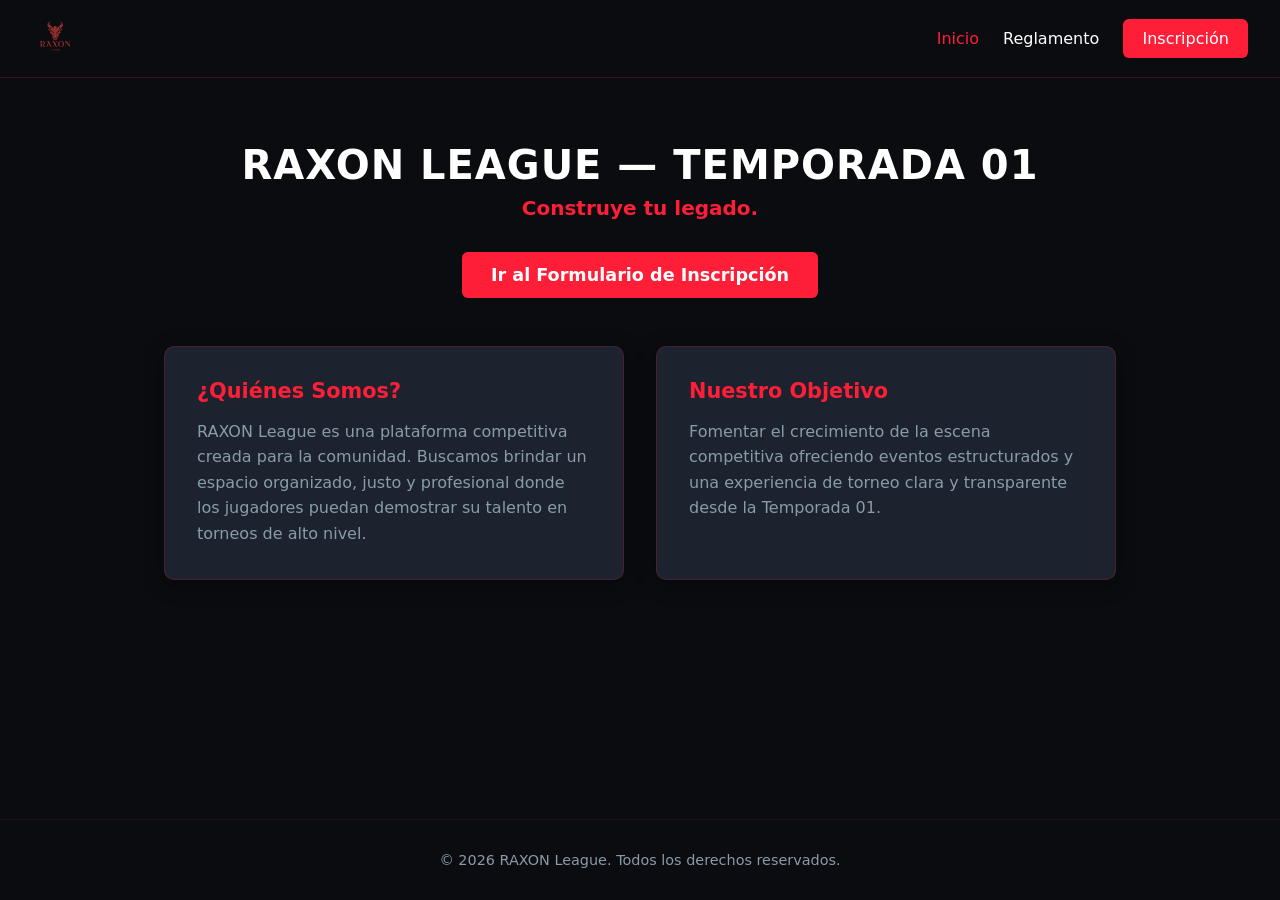
<file: index.html>
<!DOCTYPE html>
<html lang="es">
<head>
    <meta charset="UTF-8">
    <meta name="viewport" content="width=device-width, initial-scale=1.0">
    <title>RAXON League — Inicio</title>
    <link rel="stylesheet" href="css/styles.css">
</head>
<body>

    <!-- Header / Navegación -->
    <header class="header">
        <a href="index.html" class="logo-container">
            <img src="img/logo.png" alt="RAXON League" class="brand-logo">
        </a>
        <nav class="nav">
            <a href="index.html" class="active">Inicio</a>
            <a href="reglamento.html">Reglamento</a>
            <a href="https://forms.gle/CHGLu1nWPmJG3c2r5" target="_blank" class="btn-primary">Inscripción</a>
        </nav>
    </header>

    <!-- Banner Principal -->
    <section class="hero">
        <h1>RAXON LEAGUE — TEMPORADA 01</h1>
        <p class="slogan">Construye tu legado.</p>
        <a href="https://forms.gle/CHGLu1nWPmJG3c2r5" target="_blank" class="btn-primary btn-hero">
            Ir al Formulario de Inscripción
        </a>
    </section>

    <!-- Contenido Informativo -->
    <section class="info-grid">
        <div class="card">
            <h3>¿Quiénes Somos?</h3>
            <p>
                RAXON League es una plataforma competitiva creada para la comunidad. Buscamos brindar un espacio organizado, justo y profesional donde los jugadores puedan demostrar su talento en torneos de alto nivel.
            </p>
        </div>

        <div class="card">
            <h3>Nuestro Objetivo</h3>
            <p>
                Fomentar el crecimiento de la escena competitiva ofreciendo eventos estructurados y una experiencia de torneo clara y transparente desde la Temporada 01.
            </p>
        </div>
    </section>

    <footer>
        <p>&copy; 2026 RAXON League. Todos los derechos reservados.</p>
    </footer>

</body>
</html>
</file>
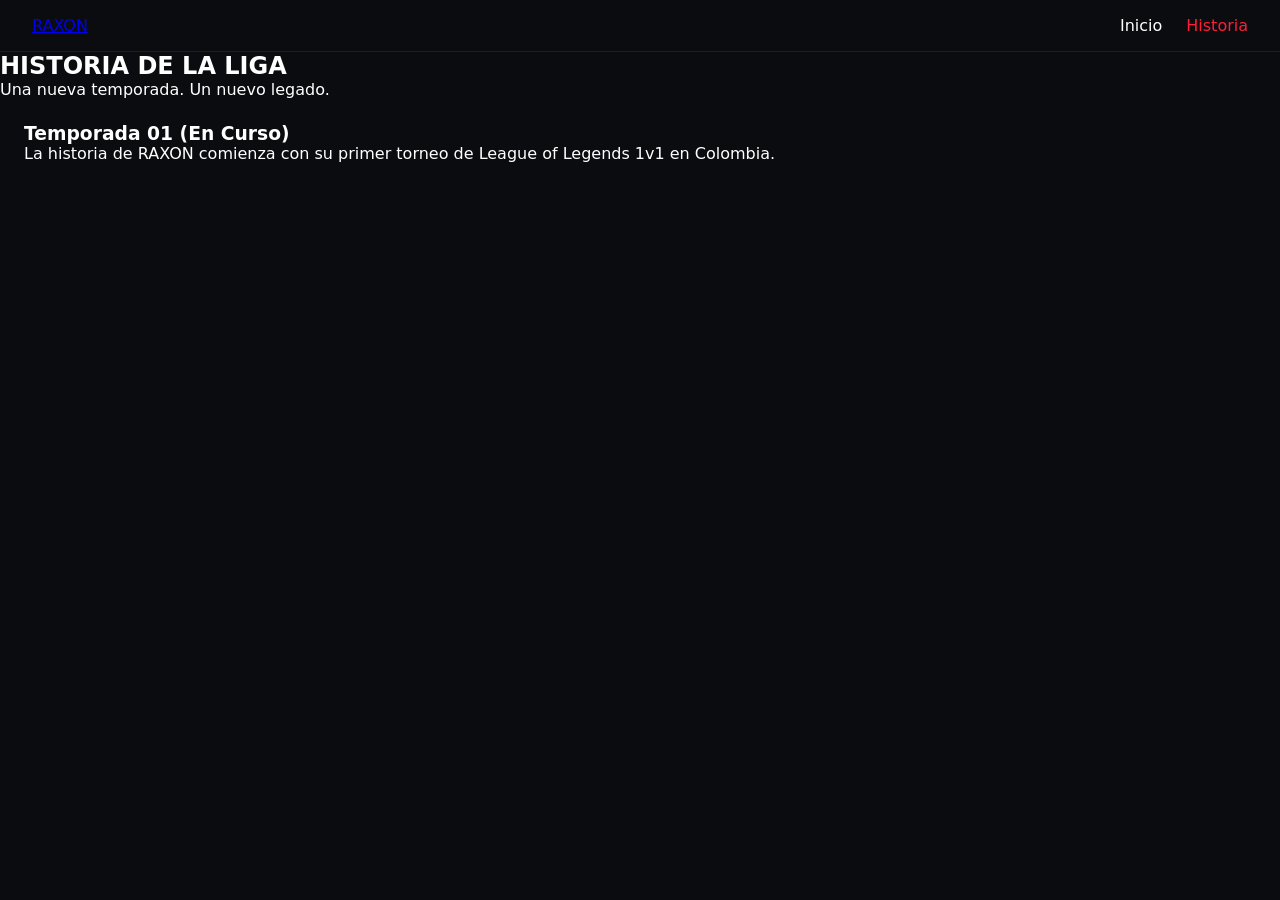
<file: historia.html>
<!DOCTYPE html>
<html lang="es">
<head>
    <meta charset="UTF-8">
    <title>Historia — RAXON League</title>
    <link rel="stylesheet" href="css/styles.css">
</head>
<body>
    <header class="header">
        <a href="index.html" class="logo-text">RAXON</a>
        <nav class="nav">
            <a href="index.html">Inicio</a>
            <a href="historia.html" class="active">Historia</a>
        </nav>
    </header>

    <main class="section">
        <h2>HISTORIA DE LA LIGA</h2>
        <p class="phrase">Una nueva temporada. Un nuevo legado.</p>

        <div class="alt-bg" style="padding: 1.5rem;">
            <h3>Temporada 01 (En Curso)</h3>
            <p>La historia de RAXON comienza con su primer torneo de League of Legends 1v1 en Colombia.</p>
        </div>
    </main>
</body>
</html>
</file>
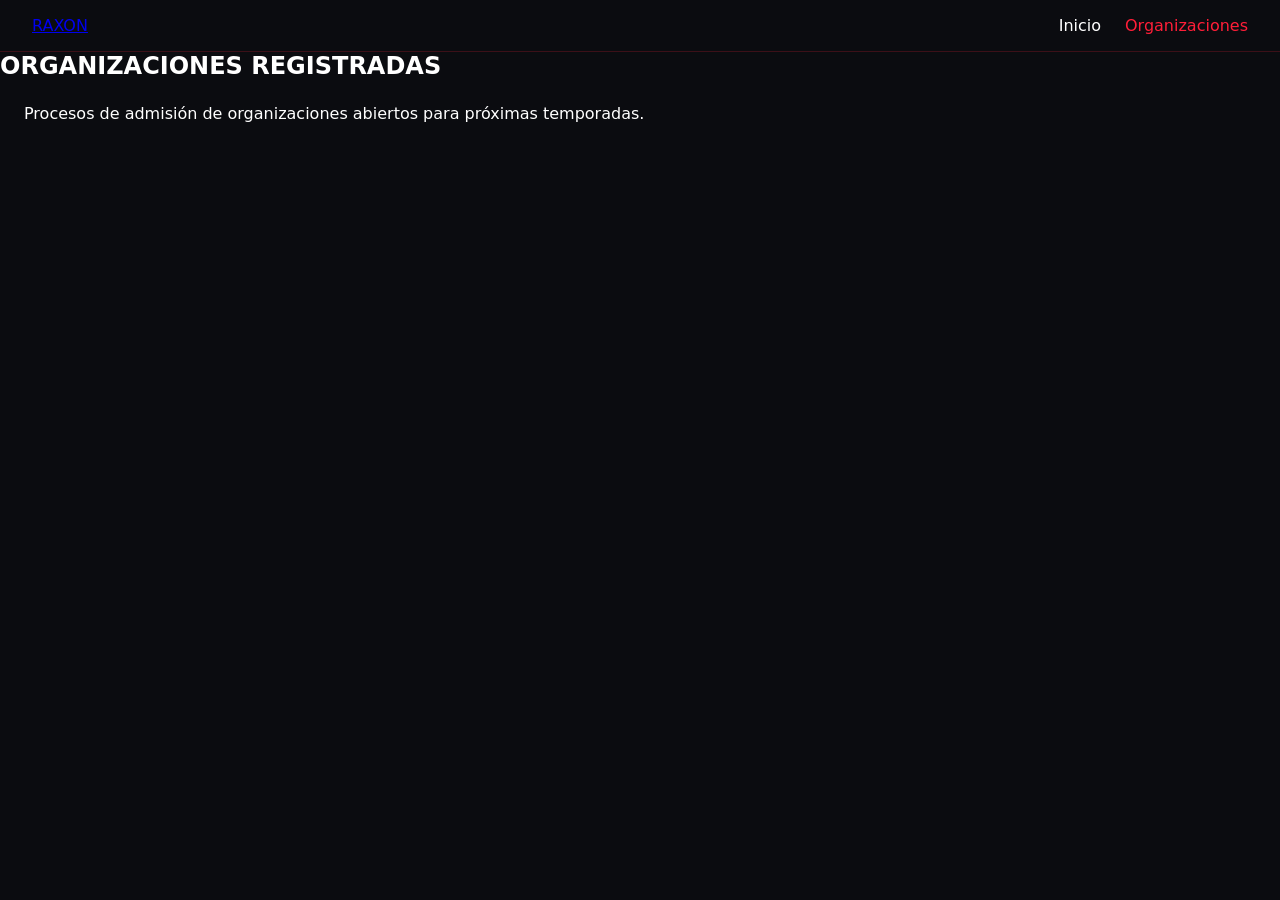
<file: organizaciones.html>
<!DOCTYPE html>
<html lang="es">
<head>
    <meta charset="UTF-8">
    <title>Organizaciones — RAXON League</title>
    <link rel="stylesheet" href="css/styles.css">
</head>
<body>
    <header class="header">
        <a href="index.html" class="logo-text">RAXON</a>
        <nav class="nav">
            <a href="index.html">Inicio</a>
            <a href="organizaciones.html" class="active">Organizaciones</a>
        </nav>
    </header>

    <main class="section">
        <h2>ORGANIZACIONES REGISTRADAS</h2>
        <div class="alt-bg" style="padding: 1.5rem;">
            <p class="pending">Procesos de admisión de organizaciones abiertos para próximas temporadas.</p>
        </div>
    </main>
</body>
</html>
</file>
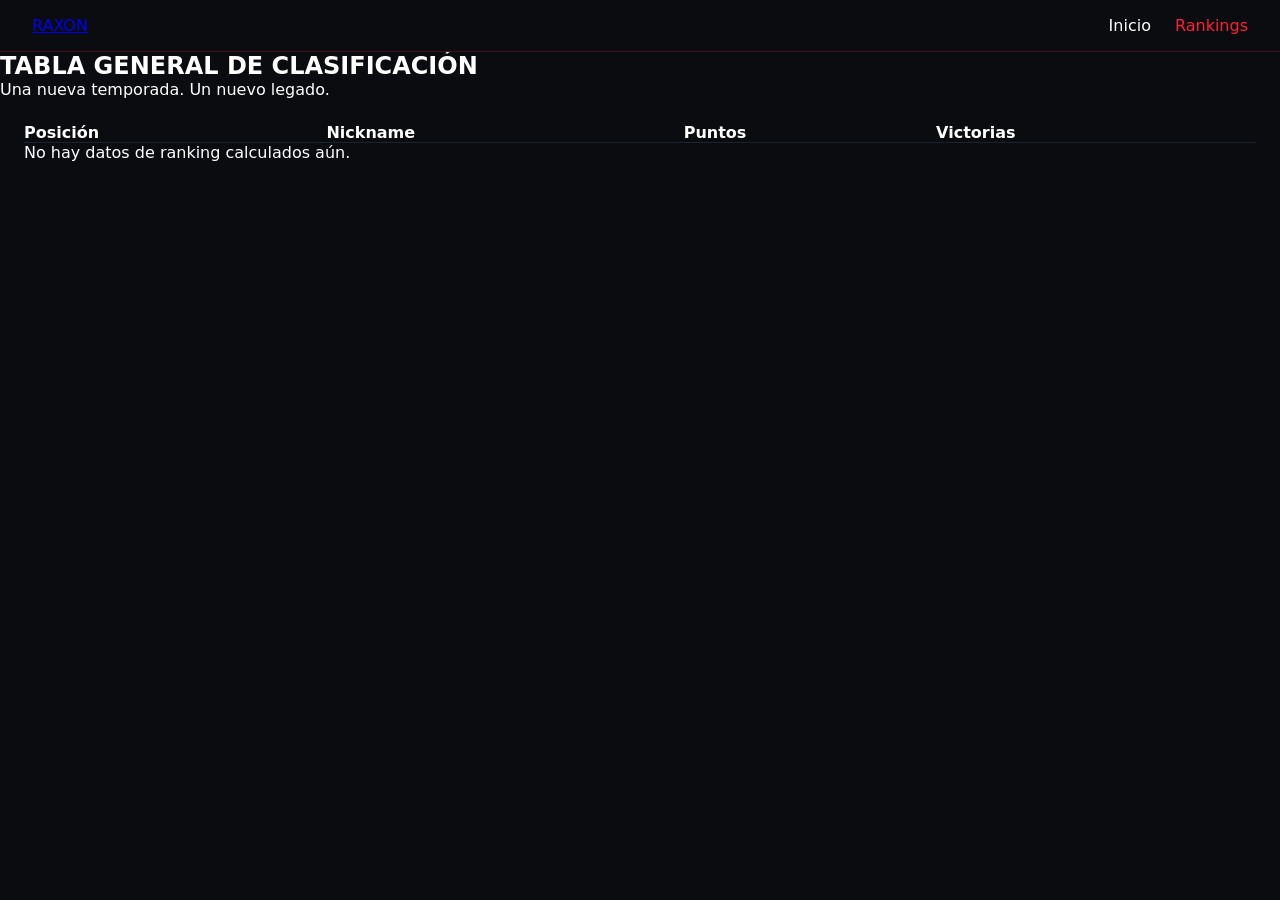
<file: rankings.html>
<!DOCTYPE html>
<html lang="es">
<head>
    <meta charset="UTF-8">
    <title>Rankings — RAXON League</title>
    <link rel="stylesheet" href="css/styles.css">
</head>
<body>
    <header class="header">
        <a href="index.html" class="logo-text">RAXON</a>
        <nav class="nav">
            <a href="index.html">Inicio</a>
            <a href="rankings.html" class="active">Rankings</a>
        </nav>
    </header>

    <main class="section">
        <h2>TABLA GENERAL DE CLASIFICACIÓN</h2>
        <p class="phrase">Una nueva temporada. Un nuevo legado.</p>

        <div class="alt-bg" style="padding: 1.5rem;">
            <table style="width: 100%; text-align: left; border-collapse: collapse;">
                <thead>
                    <tr style="border-bottom: 1px solid var(--border-color);">
                        <th>Posición</th>
                        <th>Nickname</th>
                        <th>Puntos</th>
                        <th>Victorias</th>
                    </tr>
                </thead>
                <tbody id="ranking-table-body">
                    <tr>
                        <td colspan="4" class="pending">No hay datos de ranking calculados aún.</td>
                    </tr>
                </tbody>
            </table>
        </div>
    </main>
</body>
</html>
</file>
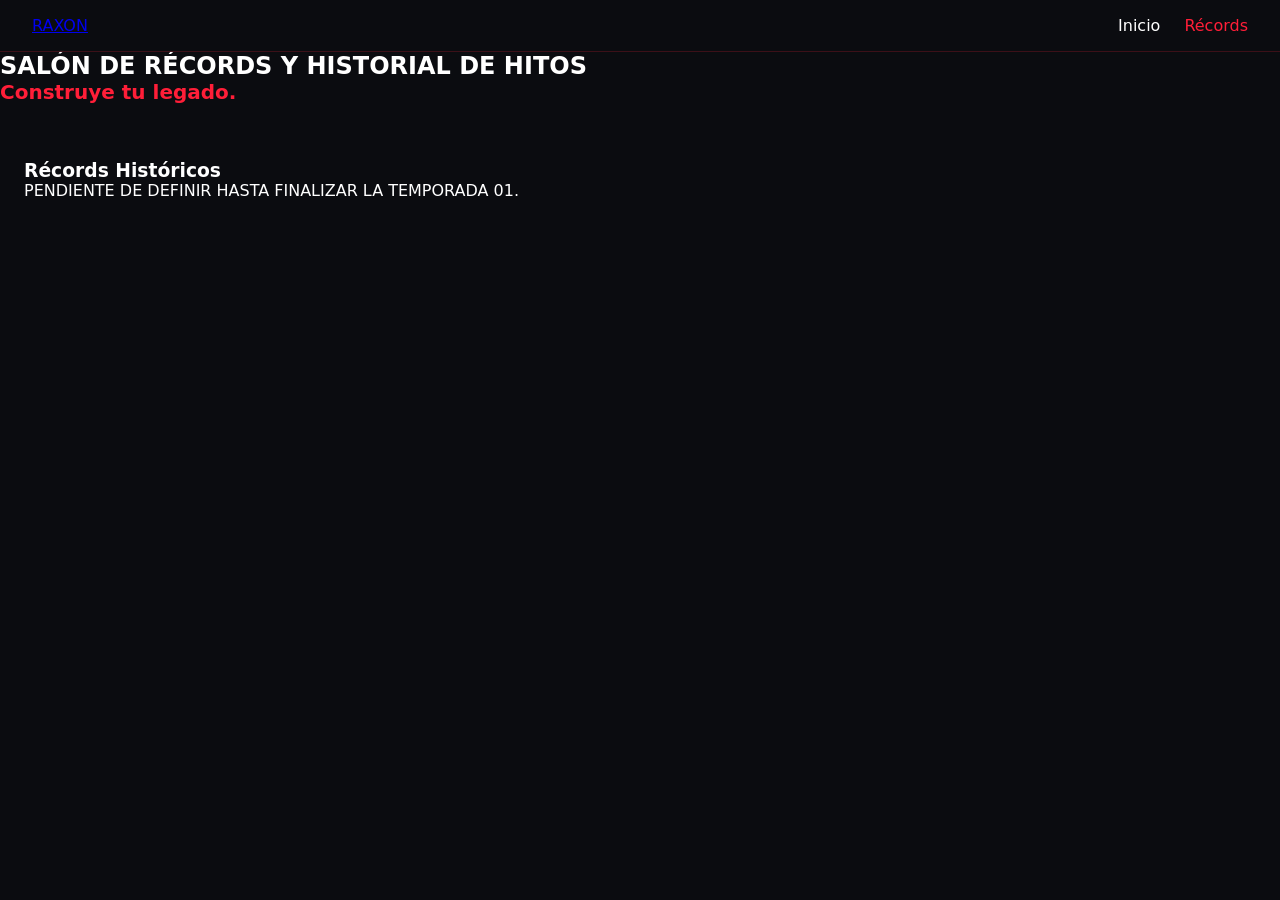
<file: records.html>
<!DOCTYPE html>
<html lang="es">
<head>
    <meta charset="UTF-8">
    <title>Récords — RAXON League</title>
    <link rel="stylesheet" href="css/styles.css">
</head>
<body>
    <header class="header">
        <a href="index.html" class="logo-text">RAXON</a>
        <nav class="nav">
            <a href="index.html">Inicio</a>
            <a href="records.html" class="active">Récords</a>
        </nav>
    </header>

    <main class="section">
        <h2>SALÓN DE RÉCORDS Y HISTORIAL DE HITOS</h2>
        <p class="slogan">Construye tu legado.</p>

        <div class="alt-bg" style="padding: 1.5rem;">
            <h3>Récords Históricos</h3>
            <p class="pending">PENDIENTE DE DEFINIR HASTA FINALIZAR LA TEMPORADA 01.</p>
        </div>
    </main>
</body>
</html>
</file>
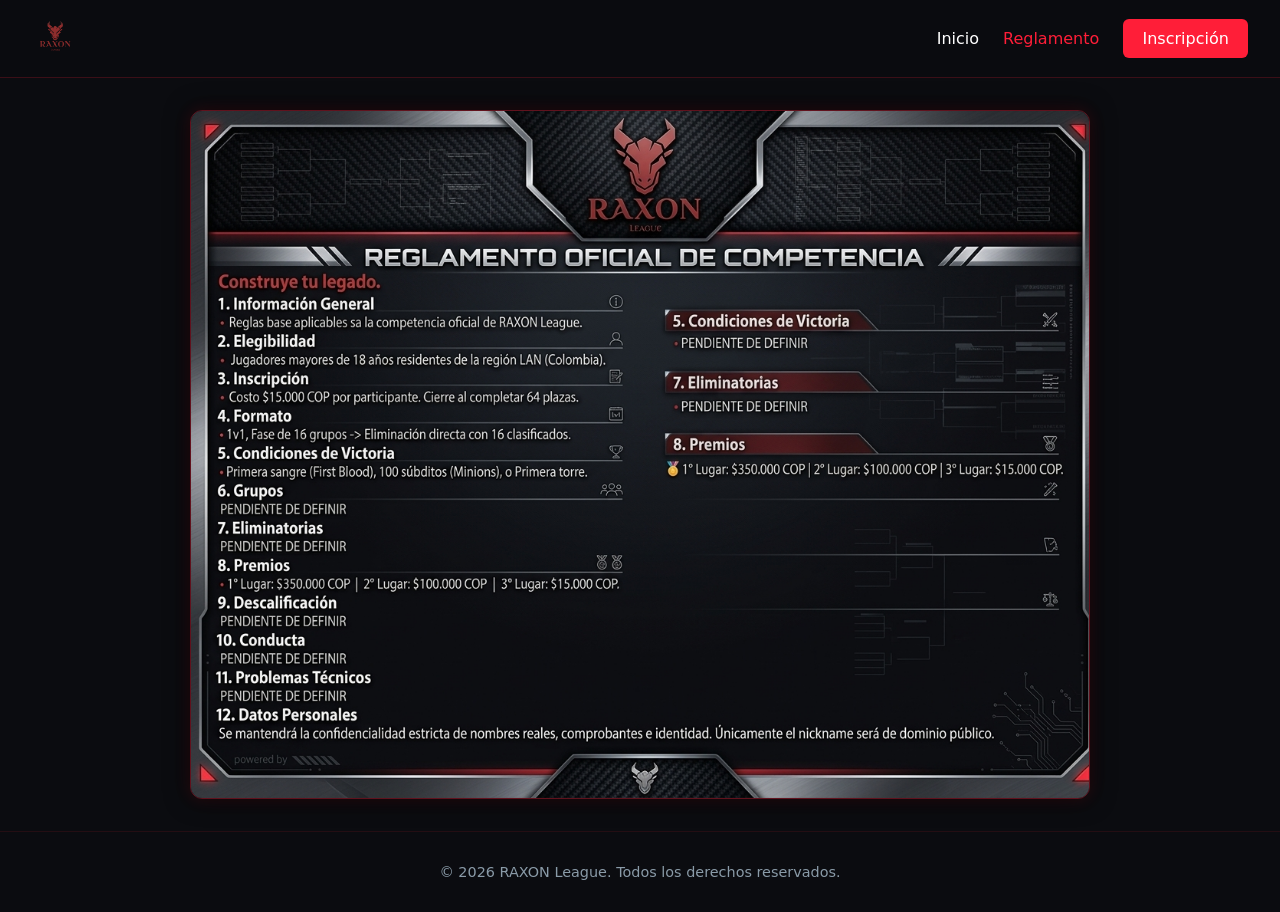
<file: reglamento.html>
<!DOCTYPE html>
<html lang="es">
<head>
    <meta charset="UTF-8">
    <meta name="viewport" content="width=device-width, initial-scale=1.0">
    <title>Reglamento — RAXON League</title>
    <link rel="stylesheet" href="css/styles.css">
</head>
<body>

    <!-- Header / Navegación -->
    <header class="header">
        <a href="index.html" class="logo-container">
            <img src="img/logo.png" alt="RAXON League" class="brand-logo">
        </a>
        <nav class="nav">
            <a href="index.html">Inicio</a>
            <a href="reglamento.html" class="active">Reglamento</a>
            <a href="https://forms.gle/CHGLu1nWPmJG3c2r5" target="_blank" class="btn-primary">Inscripción</a>
        </nav>
    </header>

    <!-- Visualizador del Reglamento en Imagen Centrado -->
    <main class="rules-image-wrapper">
        <img src="img/reglamento.jpg" alt="Reglamento Oficial RAXON League" class="rules-image">
    </main>

    <footer>
        <p>&copy; 2026 RAXON League. Todos los derechos reservados.</p>
    </footer>

</body>
</html>
</file>
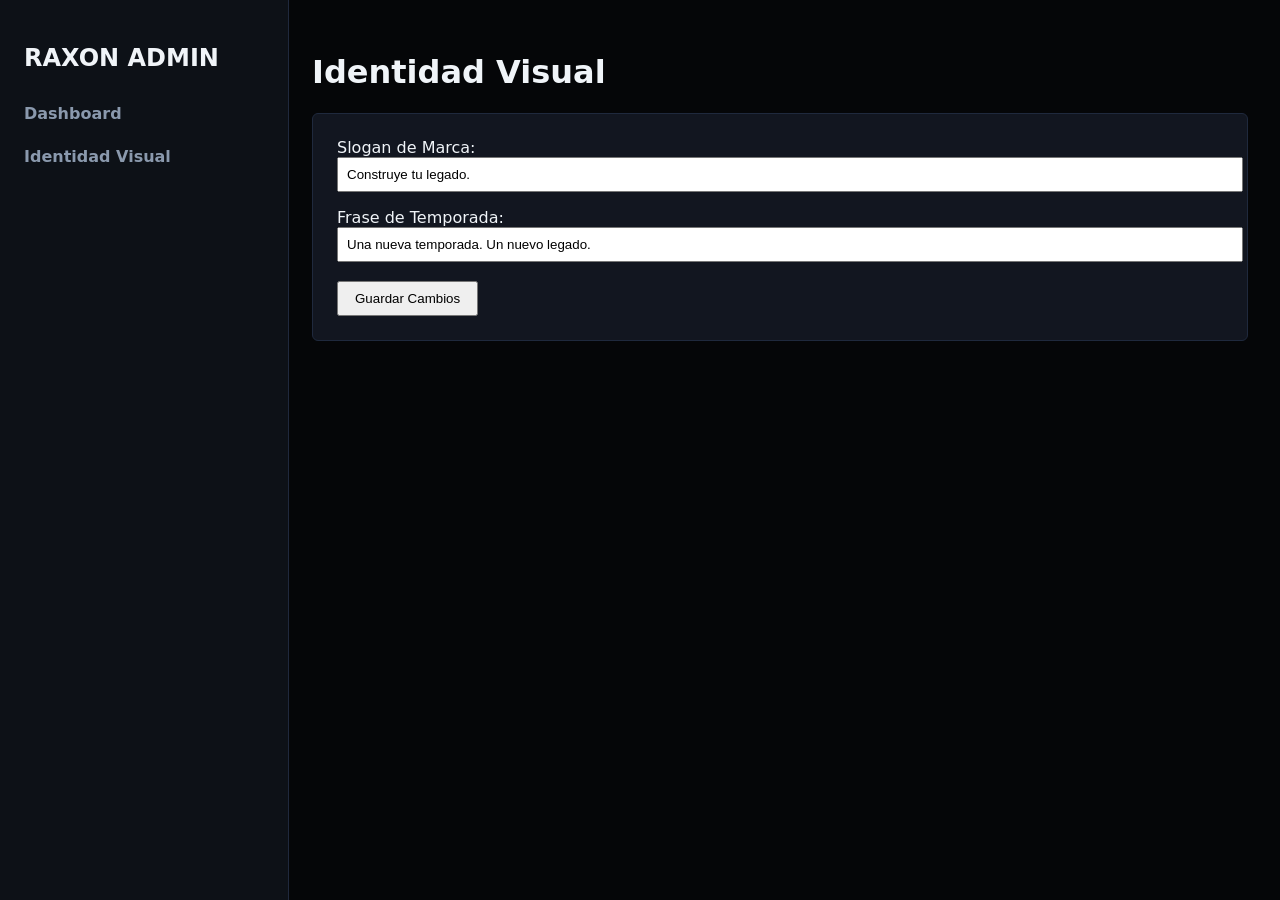
<file: admin/identidad.html>
<!DOCTYPE html>
<html lang="es">
<head>
    <meta charset="UTF-8">
    <title>Admin — Identidad Visual</title>
    <link rel="stylesheet" href="../css/admin.css">
</head>
<body class="admin-body">
    <div class="admin-sidebar">
        <h2>RAXON ADMIN</h2>
        <a href="index.html">Dashboard</a>
        <a href="identidad.html">Identidad Visual</a>
    </div>

    <div class="admin-content">
        <h1>Identidad Visual</h1>
        <div class="card-dashboard">
            <form>
                <label>Slogan de Marca:</label><br>
                <input type="text" value="Construye tu legado." style="width: 100%; padding: 0.5rem; margin-bottom: 1rem;"><br>
                <label>Frase de Temporada:</label><br>
                <input type="text" value="Una nueva temporada. Un nuevo legado." style="width: 100%; padding: 0.5rem;"><br><br>
                <button type="button" style="padding: 0.5rem 1rem; cursor:pointer;">Guardar Cambios</button>
            </form>
        </div>
    </div>
</body>
</html>
</file>
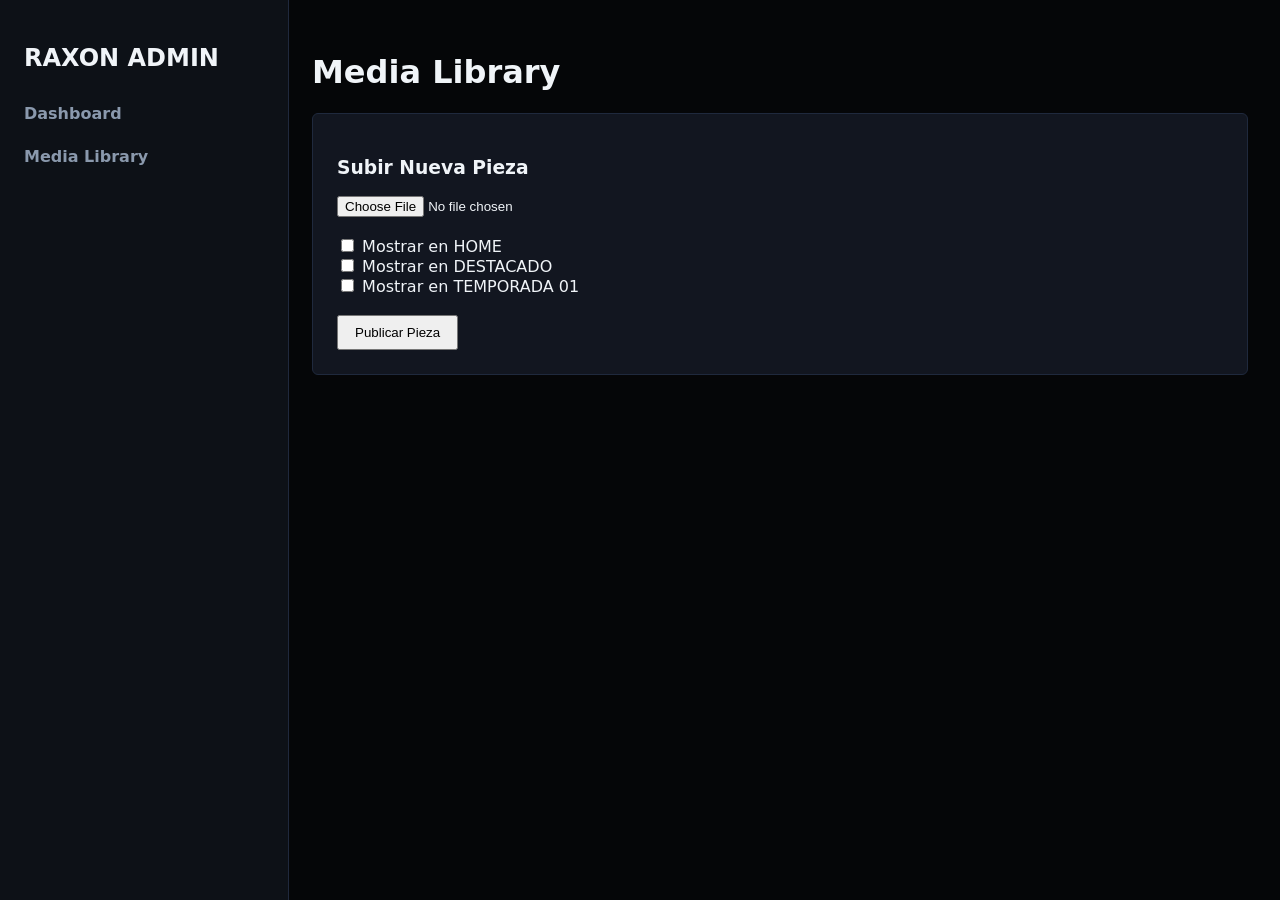
<file: admin/media-library.html>
<!DOCTYPE html>
<html lang="es">
<head>
    <meta charset="UTF-8">
    <title>Admin — Media Library</title>
    <link rel="stylesheet" href="../css/admin.css">
</head>
<body class="admin-body">
    <div class="admin-sidebar">
        <h2>RAXON ADMIN</h2>
        <a href="index.html">Dashboard</a>
        <a href="media-library.html">Media Library</a>
    </div>

    <div class="admin-content">
        <h1>Media Library</h1>
        <div class="card-dashboard">
            <h3>Subir Nueva Pieza</h3>
            <input type="file"><br><br>
            <label><input type="checkbox"> Mostrar en HOME</label><br>
            <label><input type="checkbox"> Mostrar en DESTACADO</label><br>
            <label><input type="checkbox"> Mostrar en TEMPORADA 01</label><br><br>
            <button style="padding: 0.5rem 1rem;">Publicar Pieza</button>
        </div>
    </div>
</body>
</html>
</file>
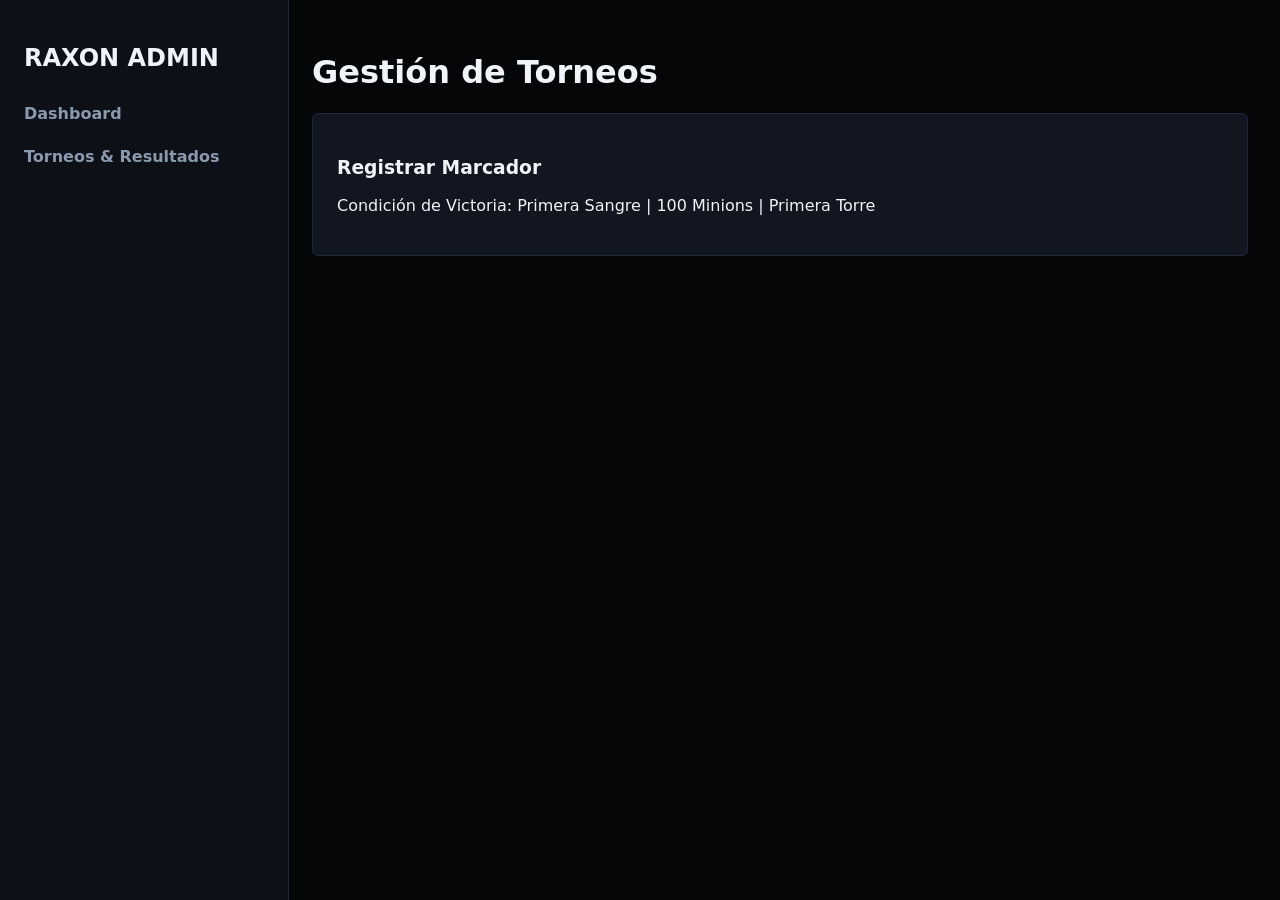
<file: admin/torneos.html>
<!DOCTYPE html>
<html lang="es">
<head>
    <meta charset="UTF-8">
    <title>Admin — Torneos</title>
    <link rel="stylesheet" href="../css/admin.css">
</head>
<body class="admin-body">
    <div class="admin-sidebar">
        <h2>RAXON ADMIN</h2>
        <a href="index.html">Dashboard</a>
        <a href="torneos.html">Torneos & Resultados</a>
    </div>

    <div class="admin-content">
        <h1>Gestión de Torneos</h1>
        <div class="card-dashboard">
            <h3>Registrar Marcador</h3>
            <p>Condición de Victoria: Primera Sangre | 100 Minions | Primera Torre</p>
        </div>
    </div>
</body>
</html>
</file>
<file: css/styles.css>
:root {
  --bg-dark: #0B0C10;
  --card-bg: #1C232E;
  --primary: #FF1E38;
  --primary-hover: #D6122B;
  --text-main: #FFFFFF;
  --text-muted: #8A9BA8;
  --border-color: #1C232E;
}

* {
  box-sizing: border-box;
  margin: 0;
  padding: 0;
  font-family: system-ui, -apple-system, BlinkMacSystemFont, 'Segoe UI', Roboto, sans-serif;
}

body {
  background-color: var(--bg-dark);
  color: var(--text-main);
  min-height: 100vh;
  display: flex;
  flex-direction: column;
  overflow-x: hidden; /* Evita desplazamiento horizontal desbordado */
}

/* Header & Navegación */
.header {
  display: flex;
  justify-content: space-between;
  align-items: center;
  padding: 1rem 2rem;
  border-bottom: 1px solid rgba(255, 30, 56, 0.2);
  background-color: rgba(11, 12, 16, 0.95);
  position: sticky;
  top: 0;
  z-index: 100;
}

.logo-container {
  display: flex;
  align-items: center;
  text-decoration: none;
}

.brand-logo {
  height: 45px;
  width: auto;
  object-fit: contain;
}

.nav {
  display: flex;
  align-items: center;
  gap: 1.5rem;
}

.nav a {
  color: var(--text-main);
  text-decoration: none;
  font-weight: 500;
  transition: color 0.3s;
}

.nav a:hover,
.nav a.active {
  color: var(--primary);
}

/* Botón Primario */
.btn-primary {
  background-color: var(--primary);
  color: #fff !important;
  padding: 0.6rem 1.2rem;
  border-radius: 6px;
  font-weight: 600;
  text-decoration: none;
  transition: background-color 0.3s, transform 0.2s;
  display: inline-block;
  text-align: center;
}

.btn-primary:hover {
  background-color: var(--primary-hover);
  transform: translateY(-2px);
}

/* Hero / Banner Principal */
.hero {
  text-align: center;
  padding: 4rem 1.5rem 3rem;
  max-width: 900px;
  margin: 0 auto;
}

.hero h1 {
  font-size: 2.5rem;
  letter-spacing: 1px;
  margin-bottom: 0.5rem;
}

.slogan {
  color: var(--primary);
  font-size: 1.25rem;
  font-weight: 600;
  margin-bottom: 2rem;
}

.btn-hero {
  font-size: 1.1rem;
  padding: 0.8rem 1.8rem;
}

/* Tarjetas Informativas (Inicio) */
.info-grid {
  display: grid;
  grid-template-columns: repeat(auto-fit, minmax(300px, 1fr));
  gap: 2rem;
  max-width: 1000px;
  width: 100%;
  margin: 0 auto 4rem;
  padding: 0 1.5rem;
}

.card {
  background-color: var(--card-bg);
  border: 1px solid rgba(255, 30, 56, 0.2);
  border-radius: 10px;
  padding: 2rem;
  box-shadow: 0 4px 20px rgba(0, 0, 0, 0.4);
}

.card h3 {
  color: var(--primary);
  margin-bottom: 1rem;
  font-size: 1.3rem;
}

.card p {
  color: var(--text-muted);
  line-height: 1.6;
}

/* Imagen del Reglamento */
.rules-image-wrapper {
  display: flex;
  justify-content: center;
  align-items: center;
  width: 100%;
  padding: 2rem 1rem;
  box-sizing: border-box;
}

.rules-image {
  max-width: 900px;
  width: 100%;
  height: auto;
  display: block;
  margin: 0 auto;
  border-radius: 12px;
  border: 1px solid rgba(255, 30, 56, 0.35);
  box-shadow: 0 0 25px rgba(0, 0, 0, 0.8), 0 0 15px rgba(255, 30, 56, 0.2);
}

/* Footer */
footer {
  text-align: center;
  padding: 2rem;
  border-top: 1px solid rgba(255, 30, 56, 0.1);
  color: var(--text-muted);
  font-size: 0.9rem;
  margin-top: auto;
}

/* ==========================================
   RESPONSIVO PARA CELULARES (Pantallas < 768px)
   ========================================== */
@media (max-width: 768px) {
  /* Header apilado y centrado */
  .header {
    flex-direction: column;
    gap: 1rem;
    padding: 1rem;
  }

  .nav {
    width: 100%;
    justify-content: center;
    gap: 1rem;
  }

  /* Títulos adaptados */
  .hero {
    padding: 2rem 1rem;
  }

  .hero h1 {
    font-size: 1.8rem;
  }

  .slogan {
    font-size: 1.1rem;
  }

  .btn-hero {
    width: 100%;
    box-sizing: border-box;
  }

  /* Forzar tarjetas a 1 sola columna hacia abajo */
  .info-grid {
    grid-template-columns: 1fr;
    gap: 1.2rem;
    padding: 0 1rem;
  }

  /* Imagen del reglamento al 100% en celular */
  .rules-image-wrapper {
    padding: 1rem 0.5rem;
  }

  .rules-image {
    max-width: 100%;
    border-radius: 8px;
  }
}
</file>
<file: css/admin.css>
body.admin-body {
    background-color: #050608;
    color: #f0f4f8;
    font-family: system-ui, sans-serif;
    margin: 0;
}

.admin-sidebar {
    width: 240px;
    position: fixed;
    top: 0;
    bottom: 0;
    background: #0d1117;
    border-right: 1px solid #1f293d;
    padding: 1.5rem;
}

.admin-sidebar a {
    display: block;
    color: #8a99ad;
    text-decoration: none;
    padding: 0.75rem 0;
    font-weight: bold;
}

.admin-sidebar a:hover {
    color: #00e5ff;
}

.admin-content {
    margin-left: 280px;
    padding: 2rem;
}

.card-dashboard {
    background: #121620;
    border: 1px solid #1f293d;
    padding: 1.5rem;
    border-radius: 6px;
    margin-bottom: 1.5rem;
}
</file>
